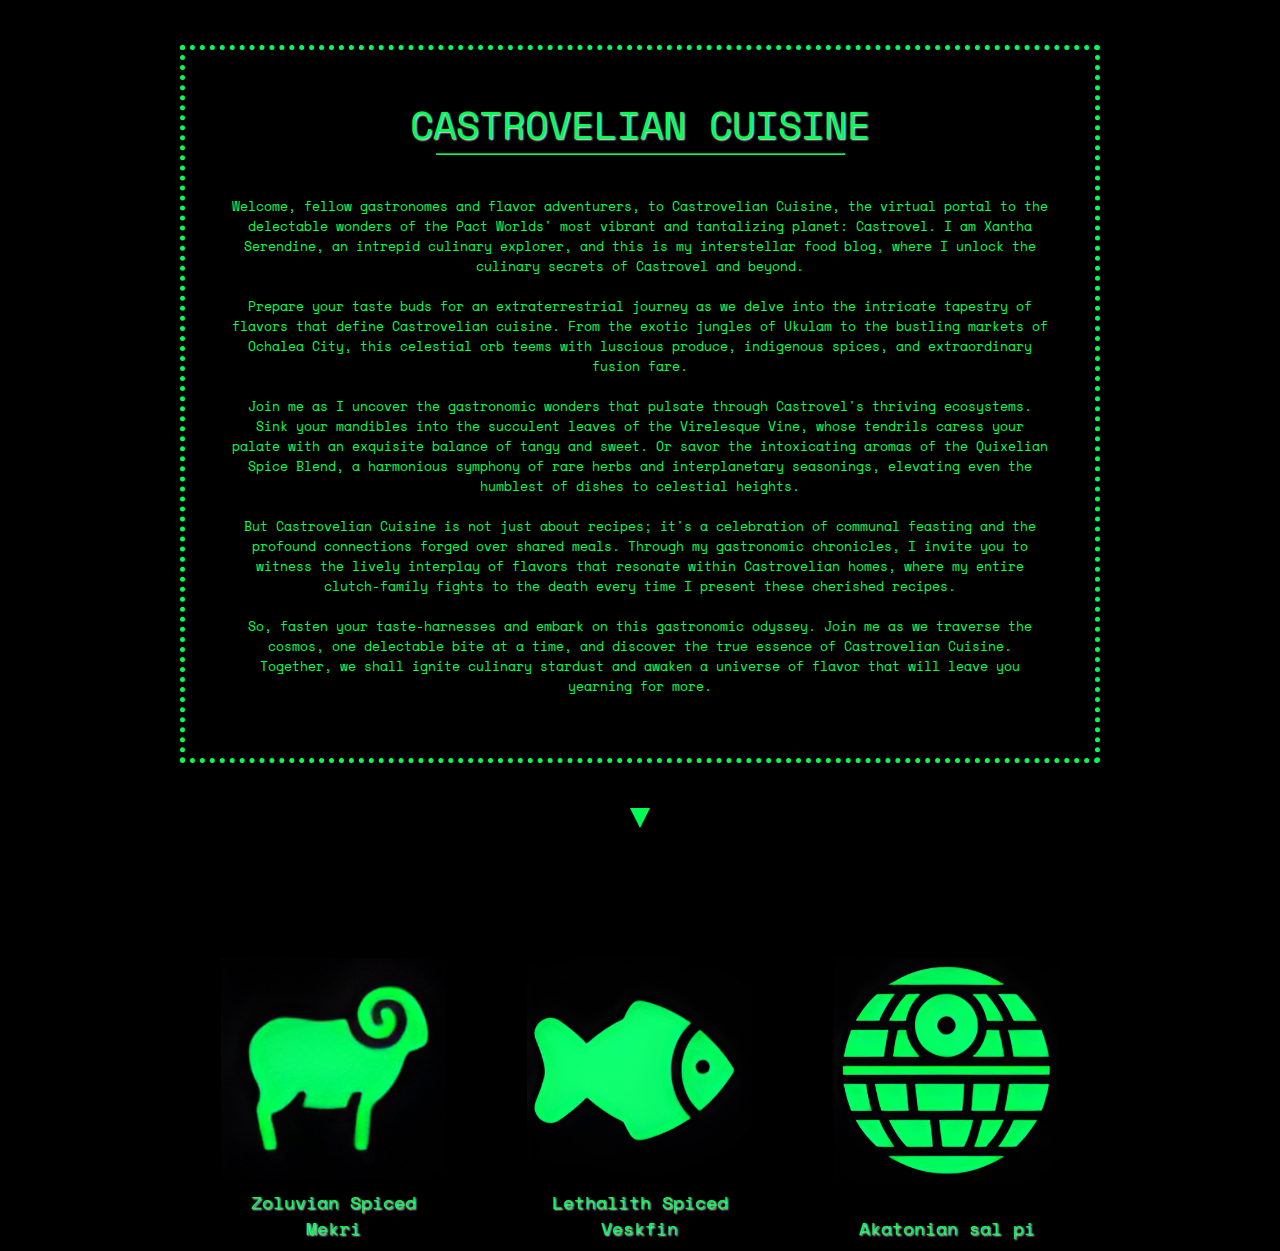
<file: index.html>
<!DOCTYPE html>
<html lang="en">

<head>
    <meta charset="UTF-8">
    <meta name="viewport" content="width=device-width, initial-scale=1.0">
    <link rel="stylesheet" href="styles.css">
    <link rel="preconnect" href="https://fonts.googleapis.com">
    <link rel="preconnect" href="https://fonts.gstatic.com" crossorigin>
    <link href="https://fonts.googleapis.com/css2?family=Space+Mono:ital,wght@0,400;0,700;1,400;1,700&display=swap"
        rel="stylesheet">
    <title>Castrovelian Cuisine</title>
</head>

<body>
    <section class="head">
        <h1 class="title-head">CASTROVELIAN CUISINE</h1>
        <hr class="hr-head">
        <p class="para-head">Welcome, fellow gastronomes and flavor adventurers, to Castrovelian Cuisine, the virtual
            portal to the
            delectable wonders of the Pact Worlds' most vibrant and tantalizing planet: Castrovel. I am Xantha
            Serendine, an intrepid culinary explorer, and this is my interstellar food blog, where I unlock the culinary
            secrets of Castrovel and beyond.
            <br><br>
            Prepare your taste buds for an extraterrestrial journey as we delve into the intricate tapestry of flavors
            that define Castrovelian cuisine. From the exotic jungles of Ukulam to the bustling markets of Ochalea City,
            this celestial orb teems with luscious produce, indigenous spices, and extraordinary fusion fare.
            <br><br>
            Join me as I uncover the gastronomic wonders that pulsate through Castrovel's thriving ecosystems. Sink your
            mandibles into the succulent leaves of the Virelesque Vine, whose tendrils caress your palate with an
            exquisite balance of tangy and sweet. Or savor the intoxicating aromas of the Quixelian Spice Blend, a
            harmonious symphony of rare herbs and interplanetary seasonings, elevating even the humblest of dishes to
            celestial heights.
            <br><br>
            But Castrovelian Cuisine is not just about recipes; it's a celebration of communal feasting and the profound
            connections forged over shared meals. Through my gastronomic chronicles, I invite you to witness the lively
            interplay of flavors that resonate within Castrovelian homes, where my entire clutch-family fights to the
            death every time I present these cherished recipes.
            <br><br>
            So, fasten your taste-harnesses and embark on this gastronomic odyssey. Join me as we traverse the cosmos,
            one delectable bite at a time, and discover the true essence of Castrovelian Cuisine. Together, we shall
            ignite culinary stardust and awaken a universe of flavor that will leave you yearning for more.
        </p>
    </section>
    <div class="arrow"></div>
    <section class="content">
        <div class="recipe-images">
            <a class="recipe-image-links" href="curry-goat.html">
                <img src="images/icons8-sheep-48.png" alt="">
                <div class="image-caption">Zoluvian Spiced Mekri</div>
            </a>
        </div>
        <div class="recipe-images">
            <a class="recipe-image-links" href="curry-fish.html">
                <img src="images/icons8-fish-96 (1).png" alt="">
                <div class="image-caption">Lethalith Spiced Veskfin</div>
            </a>
        </div>
        <div class="recipe-images">
            <a class="recipe-image-links" href="akee.html">
                <img src="images/icons8-galactic-100 (1).png" alt="">
                <div class="image-caption">Akatonian sal pi</div>
            </a>
        </div>
    </section>
    <!-- <section class="footer">Footer</section> -->
</body>

</html>
</file>
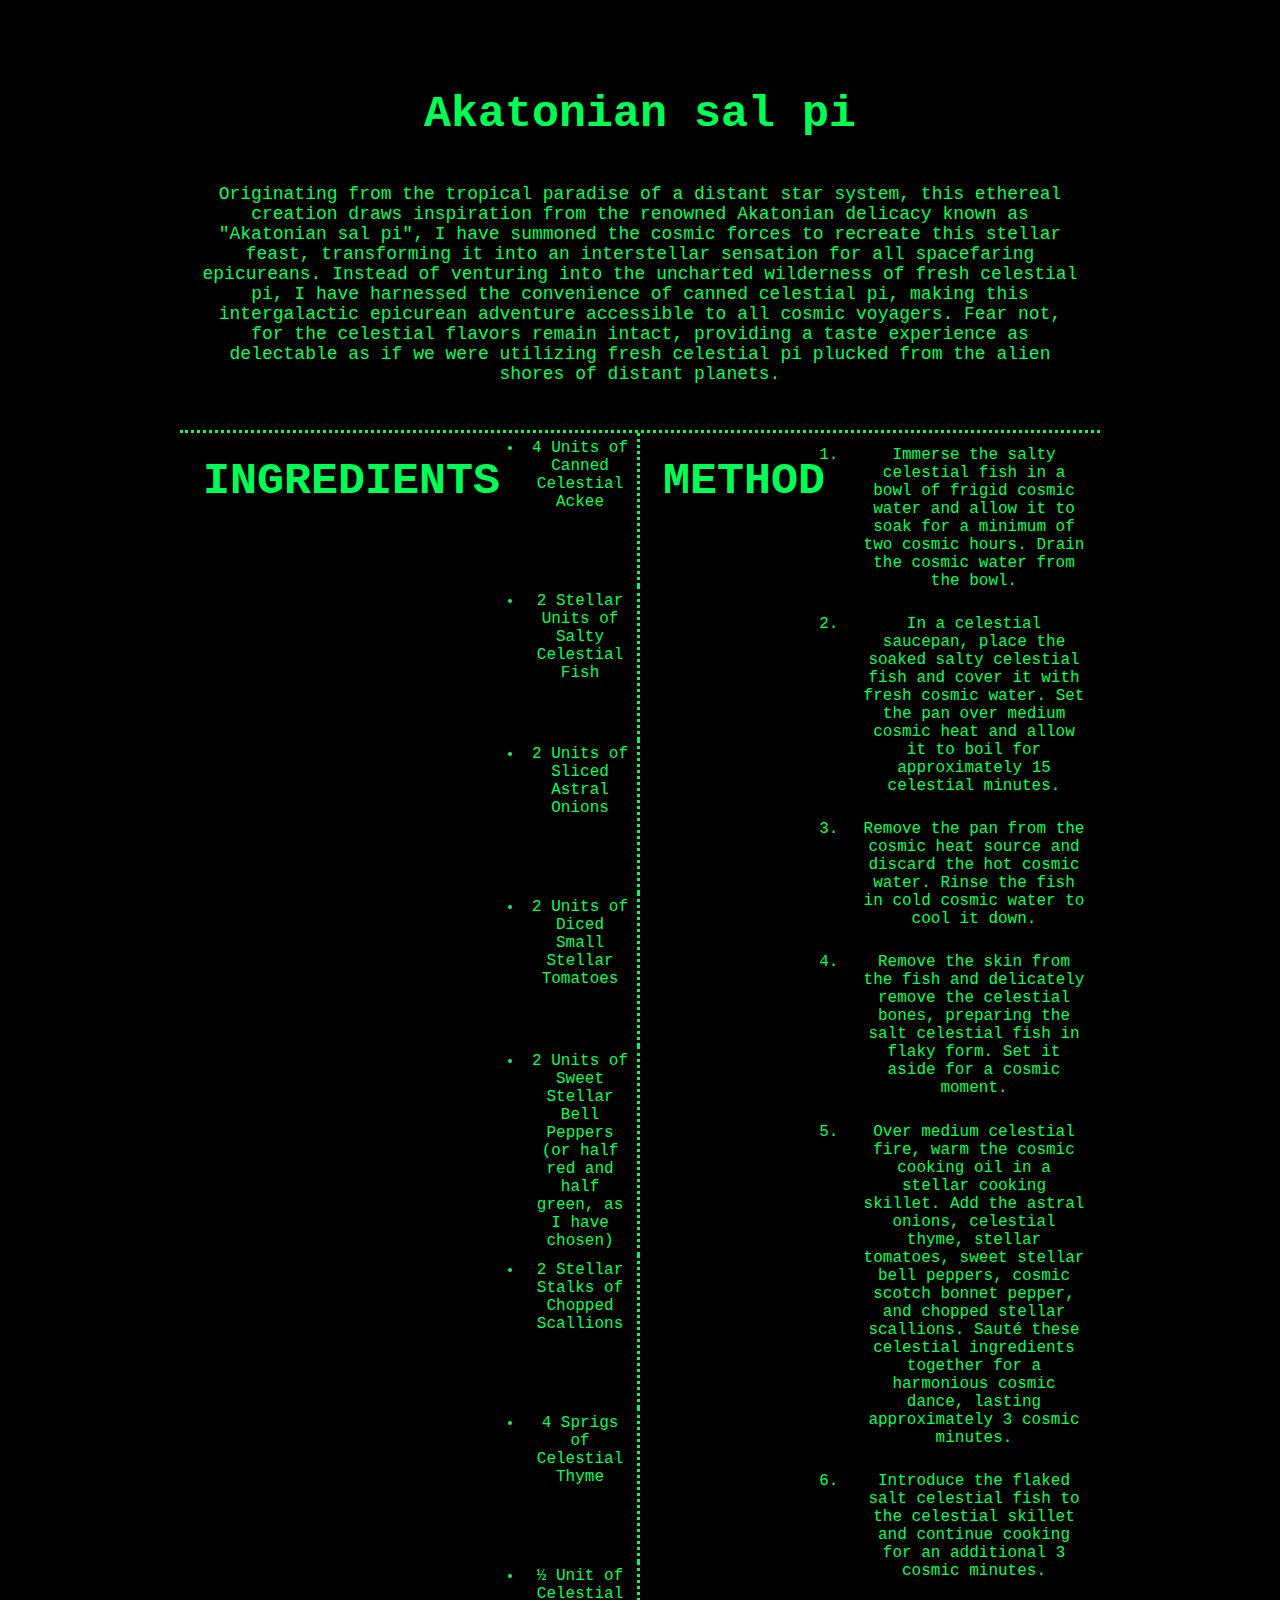
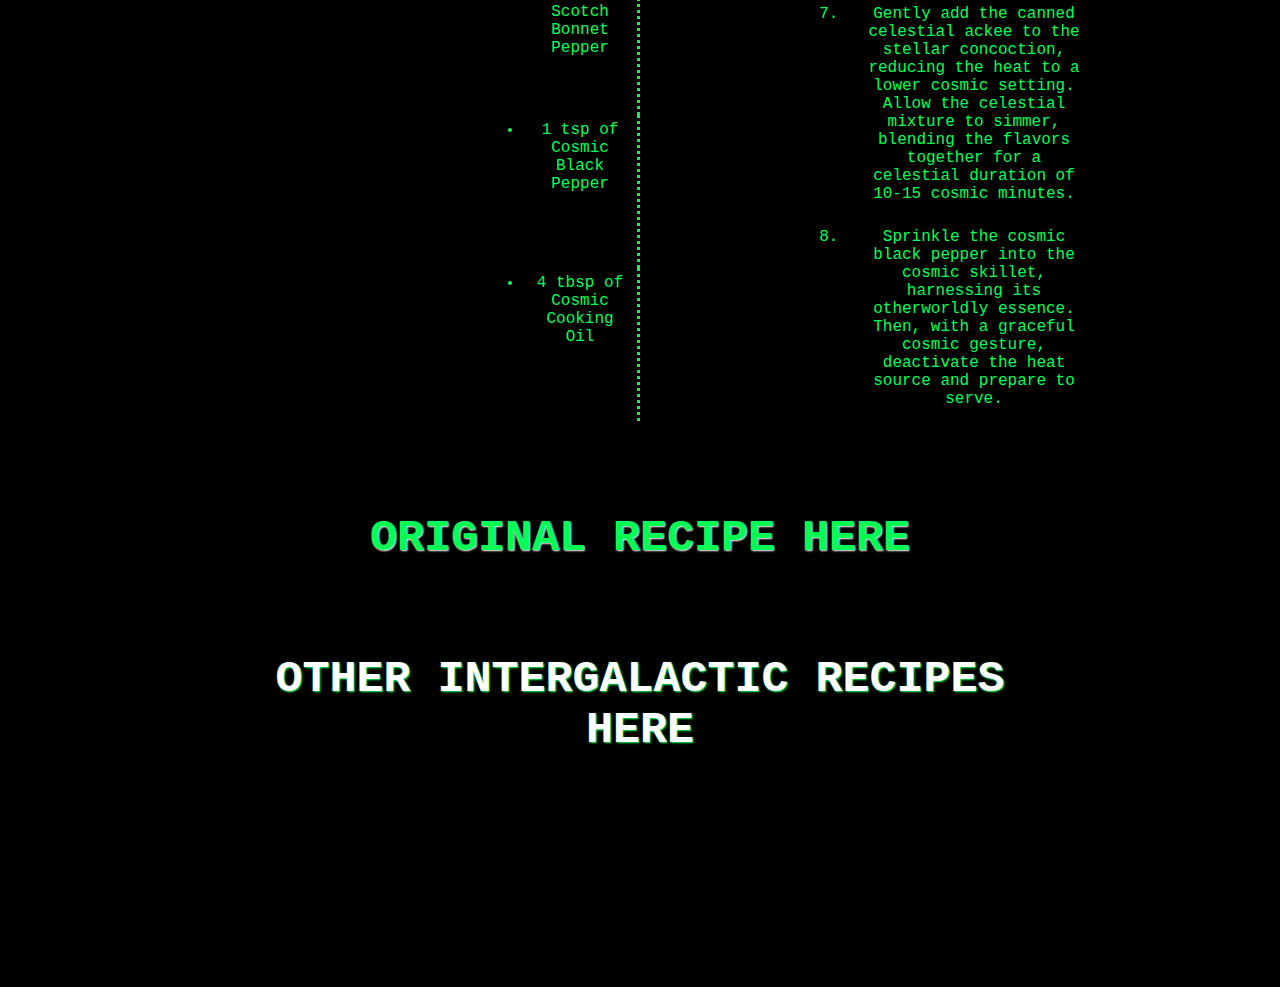
<file: akee.html>
<!DOCTYPE html>
<html lang="en">

<head>
    <meta charset="UTF-8">
    <meta name="viewport" content="width=device-width, initial-scale=1.0">
    <link rel="stylesheet" href="styles.css">
    <title>Akatonian sal pi</title>
</head>

<body>
    <div class="page-container">
        <div class="description-container">
            <section class="description-top">
                <h2 class="h2-description">Akatonian sal pi</h2>
                <p class="p-description">Originating from the tropical paradise of a distant star system, this ethereal
                    creation draws inspiration from the renowned Akatonian delicacy known as "Akatonian sal pi", I have
                    summoned the cosmic forces to recreate this stellar feast,
                    transforming it into an interstellar sensation for all spacefaring epicureans.

                    Instead of venturing into the uncharted wilderness of fresh celestial pi, I have harnessed the
                    convenience of canned celestial pi, making this intergalactic epicurean adventure accessible to
                    all cosmic voyagers. Fear not, for the celestial flavors remain intact, providing a taste experience
                    as delectable as if we were utilizing fresh celestial pi plucked from the alien shores of distant
                    planets.</p>
            </section>
        </div>
        <div class="ing-met-container">
            <section class="ingredients-left">
                <h2 class="h2-ingredients">INGREDIENTS</h2>
                <ul class="ul-ingredients">
                    <li class="li-ingredients">4 Units of Canned Celestial Ackee</li>
                    <li class="li-ingredients">2 Stellar Units of Salty Celestial Fish</li>
                    <li class="li-ingredients">2 Units of Sliced Astral Onions</li>
                    <li class="li-ingredients">2 Units of Diced Small Stellar Tomatoes</li>
                    <li class="li-ingredients">2 Units of Sweet Stellar Bell Peppers (or half red and half green, as I
                        have chosen)</li>
                    <li class="li-ingredients">2 Stellar Stalks of Chopped Scallions</li>
                    <li class="li-ingredients">4 Sprigs of Celestial Thyme</li>
                    <li class="li-ingredients">½ Unit of Celestial Scotch Bonnet Pepper</li>
                    <li class="li-ingredients">1 tsp of Cosmic Black Pepper</li>
                    <li class="li-ingredients">4 tbsp of Cosmic Cooking Oil</li>
                </ul>
            </section>
            <section class="method-right">
                <h2 class="h2-method">METHOD</h2>
                <ol class="ol-method">
                    <li class="li-method">Immerse the salty celestial fish in a bowl of frigid cosmic water and allow it
                        to soak for a minimum of two cosmic hours. Drain the cosmic water from the bowl.</li>
                    <li class="li-method">In a celestial saucepan, place the soaked salty celestial fish and cover it
                        with fresh cosmic water. Set the pan over medium cosmic heat and allow it to boil for
                        approximately 15 celestial minutes.</li>
                    <li class="li-method">Remove the pan from the cosmic heat source and discard the hot cosmic water.
                        Rinse the fish in cold cosmic water to cool it down.</li>
                    <li class="li-method">Remove the skin from the fish and delicately remove the celestial bones,
                        preparing the salt celestial fish in flaky form. Set it aside for a cosmic moment.</li>
                    <li class="li-method">Over medium celestial fire, warm the cosmic cooking oil in a stellar cooking
                        skillet. Add the astral onions, celestial thyme, stellar tomatoes, sweet stellar bell peppers,
                        cosmic scotch bonnet pepper, and chopped stellar scallions. Sauté these celestial ingredients
                        together for a harmonious cosmic dance, lasting approximately 3 cosmic minutes.
                    </li>
                    <li class="li-method">Introduce the flaked salt celestial fish to the celestial skillet and continue
                        cooking for an additional 3 cosmic minutes.</li>
                    <li class="li-method">Gently add the canned celestial ackee to the stellar concoction, reducing the
                        heat to a lower cosmic setting. Allow the celestial mixture to simmer, blending the flavors
                        together for a celestial duration of 10-15 cosmic minutes.</li>
                    <li class="li-method">Sprinkle the cosmic black pepper into the cosmic skillet, harnessing its
                        otherworldly essence. Then, with a graceful cosmic gesture, deactivate the heat source and
                        prepare to serve.</li>

                </ol>
            </section>
        </div>
        <section class="footer">
            <a class="original-recipe-footer" href="https://jamaicanfoodsandrecipes.com/jamaican-ackee-and-salt-fish-recipe/">ORIGINAL RECIPE
                HERE</a>
            <a class="other-recipes-link" href="index.html">OTHER INTERGALACTIC RECIPES HERE</a>
        </section>
    </div>
</body>

</html>
</file>
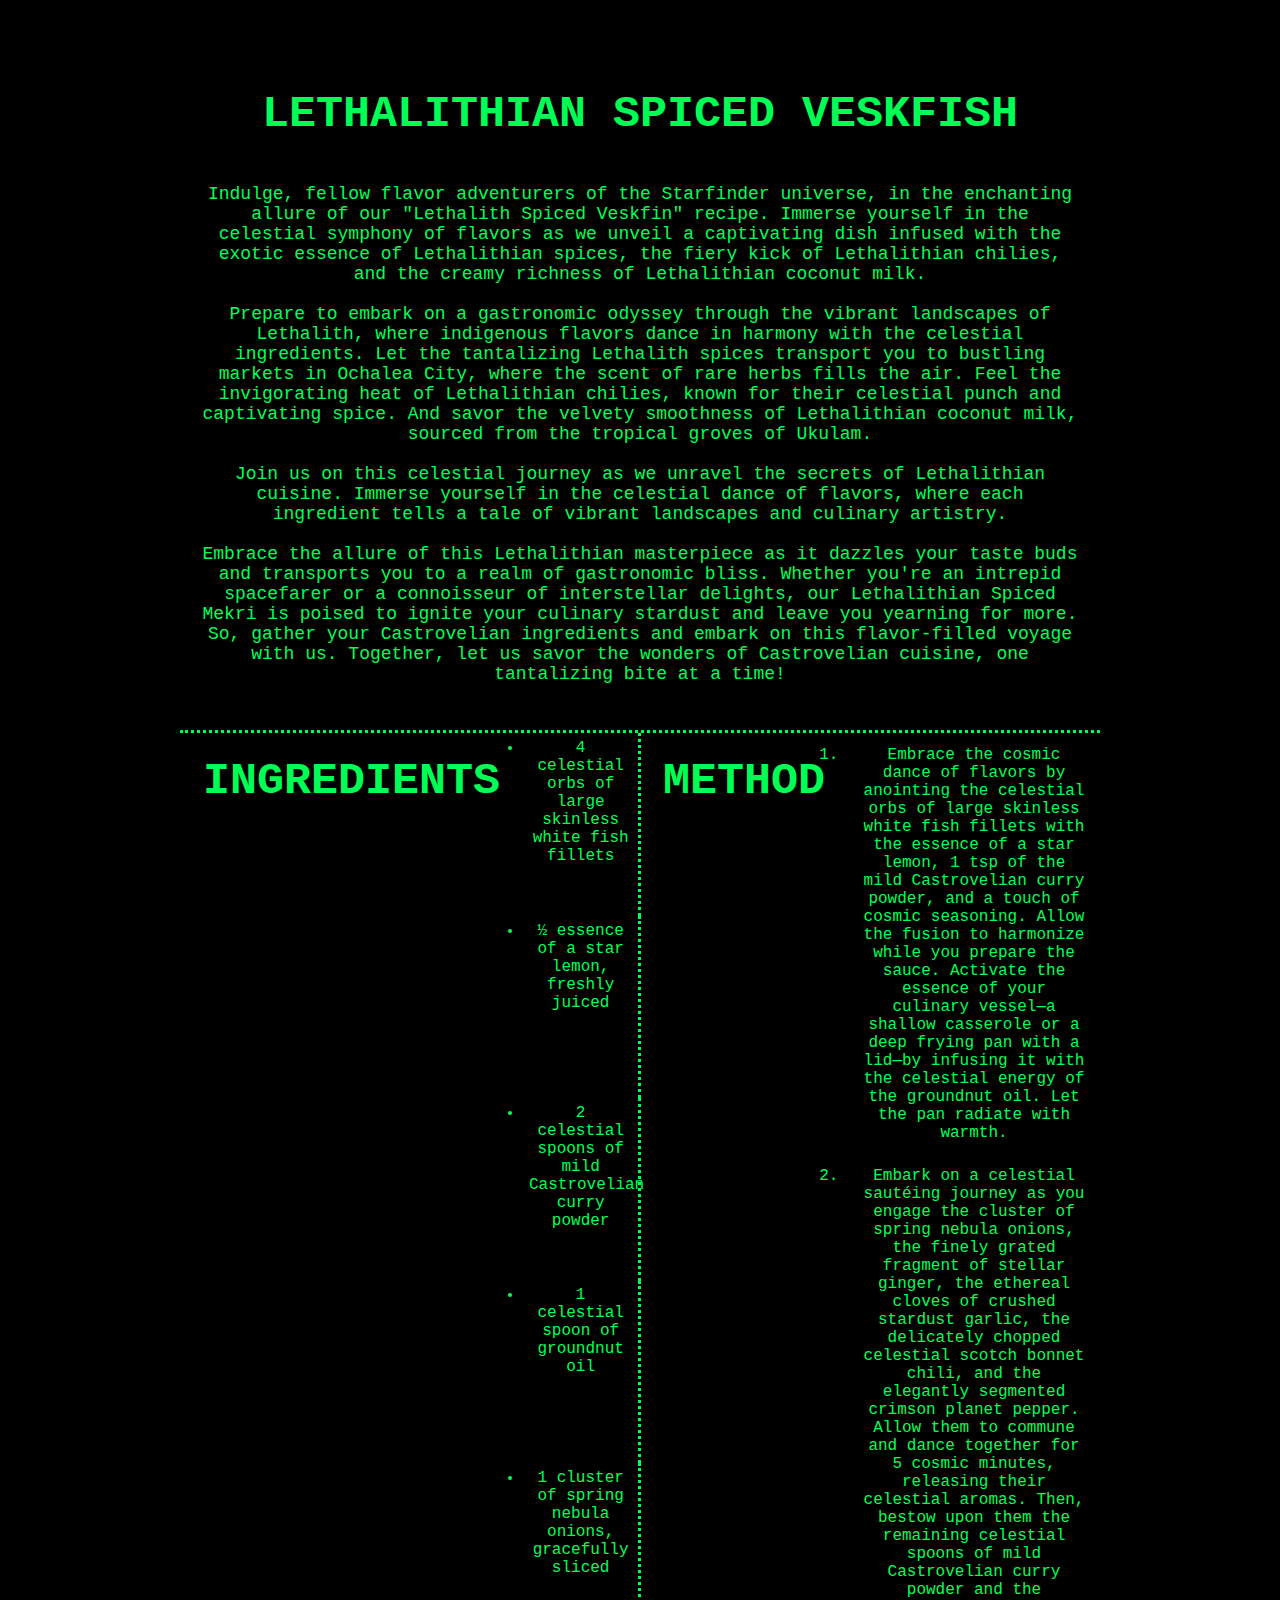
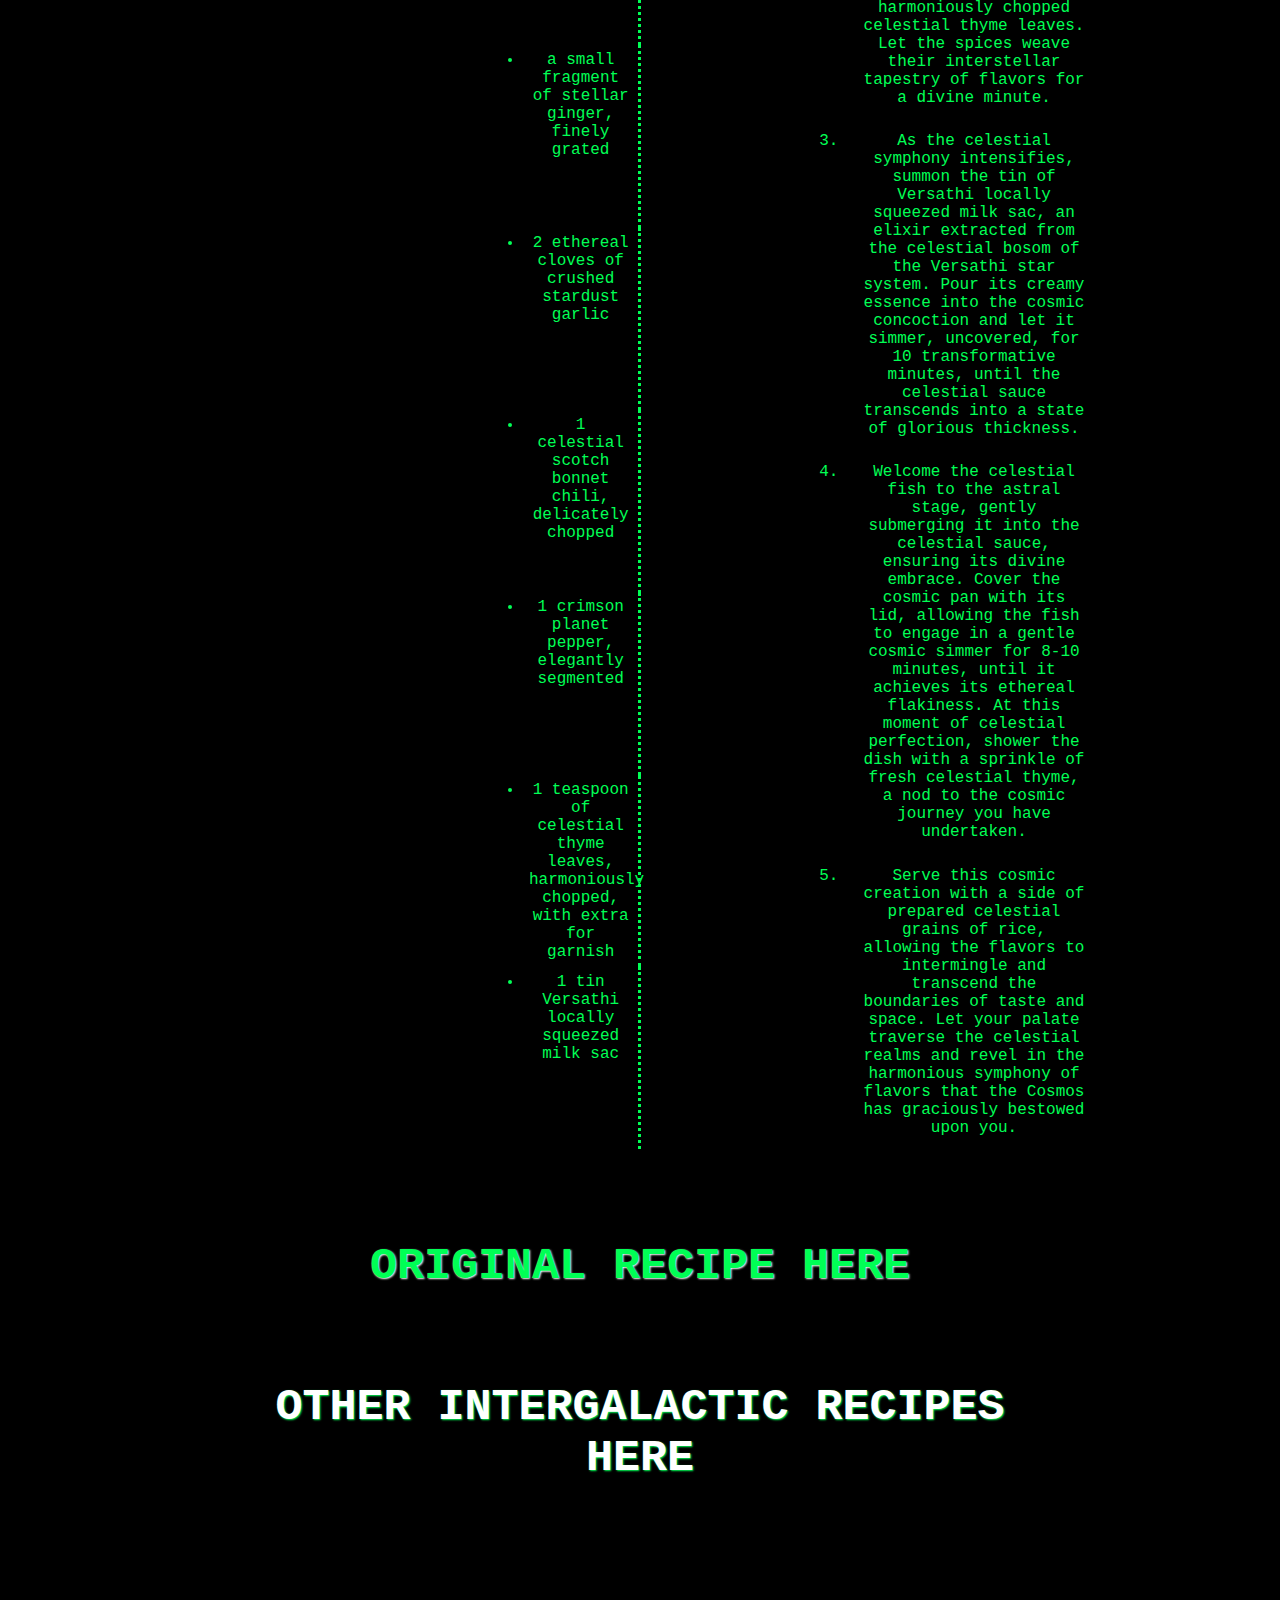
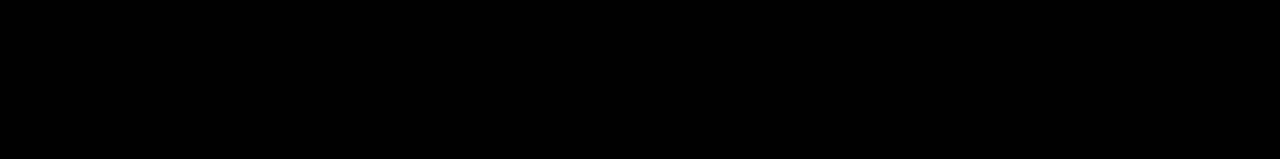
<file: curry-fish.html>
<!DOCTYPE html>
<html lang="en">

<head>
    <meta charset="UTF-8">
    <meta name="viewport" content="width=device-width, initial-scale=1.0">
    <link rel="stylesheet" href="styles.css">
    <title>Lethalith Spiced Veskfin</title>
</head>

<body>
    <div class="page-container">
        <div class="description-container">
            <section class="description-top">
                <h2 class="h2-description">LETHALITHIAN SPICED VESKFISH</h2>
                <p class="p-description">Indulge, fellow flavor adventurers of the Starfinder universe, in the
                    enchanting allure of our "Lethalith Spiced Veskfin" recipe. Immerse yourself in the celestial
                    symphony of flavors as we unveil a captivating dish infused with the exotic essence of Lethalithian
                    spices, the fiery kick of Lethalithian chilies, and the creamy richness of Lethalithian coconut
                    milk.
                    <br><br>
                    Prepare to embark on a gastronomic odyssey through the vibrant landscapes of Lethalith, where
                    indigenous flavors dance in harmony with the celestial ingredients. Let the tantalizing Lethalith
                    spices transport you to bustling markets in Ochalea City, where the scent of rare herbs fills the
                    air. Feel the invigorating heat of Lethalithian chilies, known for their celestial punch and
                    captivating spice. And savor the velvety smoothness of Lethalithian coconut milk, sourced from the
                    tropical groves of Ukulam.
                    <br><br>
                    Join us on this celestial journey as we unravel the secrets of Lethalithian cuisine. Immerse
                    yourself in the celestial dance of flavors, where each ingredient tells a tale of vibrant landscapes
                    and culinary artistry.
                    <br><br>
                    Embrace the allure of this Lethalithian masterpiece as it dazzles your taste buds and transports you
                    to a realm of gastronomic bliss. Whether you're an intrepid spacefarer or a connoisseur of
                    interstellar delights, our Lethalithian Spiced Mekri is poised to ignite your culinary stardust and
                    leave you yearning for more.

                    So, gather your Castrovelian ingredients and embark on this flavor-filled voyage with us. Together,
                    let us savor the wonders of Castrovelian cuisine, one tantalizing bite at a time!
                </p>
            </section>
        </div>
        <div class="ing-met-container">
            <section class="ingredients-left">
                <h2 class="h2-ingredients">INGREDIENTS</h2>
                <ul class="ul-ingredients">
                    <li class="li-ingredients">4 celestial orbs of large skinless white fish fillets</li>
                    <li class="li-ingredients">½ essence of a star lemon, freshly juiced</li>
                    <li class="li-ingredients">2 celestial spoons of mild Castrovelian curry powder</li>
                    <li class="li-ingredients">1 celestial spoon of groundnut oil</li>
                    <li class="li-ingredients">1 cluster of spring nebula onions, gracefully sliced</li>
                    <li class="li-ingredients">a small fragment of stellar ginger, finely grated</li>
                    <li class="li-ingredients">2 ethereal cloves of crushed stardust garlic</li>
                    <li class="li-ingredients">1 celestial scotch bonnet chili, delicately chopped</li>
                    <li class="li-ingredients">1 crimson planet pepper, elegantly segmented</li>
                    <li class="li-ingredients">1 teaspoon of celestial thyme leaves, harmoniously chopped, with extra
                        for garnish</li>
                    <li class="li-ingredients">1 tin Versathi locally squeezed milk sac</li>
                </ul>
            </section>
            <section class="method-right">
                <h2 class="h2-method">METHOD</h2>
                <ol class="ol-method">
                    <li class="li-method">Embrace the cosmic dance of flavors by anointing the celestial orbs of large
                        skinless white fish fillets with the essence of a star lemon, 1 tsp of the mild Castrovelian
                        curry powder, and a touch of cosmic seasoning. Allow the fusion to harmonize while you prepare
                        the sauce. Activate the essence of your culinary vessel—a shallow casserole or a deep frying pan
                        with a lid—by infusing it with the celestial energy of the groundnut oil. Let the pan radiate
                        with warmth.</li>
                    <li class="li-method">Embark on a celestial sautéing journey as you engage the cluster of spring
                        nebula onions, the finely grated fragment of stellar ginger, the ethereal cloves of crushed
                        stardust garlic, the delicately chopped celestial scotch bonnet chili, and the elegantly
                        segmented crimson planet pepper. Allow them to commune and dance together for 5 cosmic minutes,
                        releasing their celestial aromas. Then, bestow upon them the remaining celestial spoons of mild
                        Castrovelian curry powder and the harmoniously chopped celestial thyme leaves. Let the spices
                        weave their interstellar tapestry of flavors for a divine minute.</li>
                    <li class="li-method">As the celestial symphony intensifies, summon the tin of Versathi locally
                        squeezed milk sac, an elixir extracted from the celestial bosom of the Versathi star system.
                        Pour its creamy essence into the cosmic concoction and let it simmer, uncovered, for 10
                        transformative minutes, until the celestial sauce transcends into a state of glorious thickness.
                    </li>
                    <li class="li-method">Welcome the celestial fish to the astral stage, gently submerging it into the
                        celestial sauce, ensuring its divine embrace. Cover the cosmic pan with its lid, allowing the
                        fish to engage in a gentle cosmic simmer for 8-10 minutes, until it achieves its ethereal
                        flakiness. At this moment of celestial perfection, shower the dish with a sprinkle of fresh
                        celestial thyme, a nod to the cosmic journey you have undertaken.</li>
                    <li class="li-method"> Serve this cosmic creation with a side of prepared celestial grains of rice,
                        allowing the flavors to intermingle and transcend the boundaries of taste and space. Let your
                        palate traverse the celestial realms and revel in the harmonious symphony of flavors that the
                        Cosmos has graciously bestowed upon you.
                    </li>
                </ol>
            </section>
        </div>
        <section class="footer">
            <a class="original-recipe-footer"
                href="https://www.olivemagazine.com/recipes/fish-and-seafood/caribbean-fish-curry/">ORIGINAL RECIPE
                HERE</a>
            <a class="other-recipes-link" href="index.html">OTHER INTERGALACTIC RECIPES HERE</a>
        </section>
    </div>
</body>

</html>
</file>
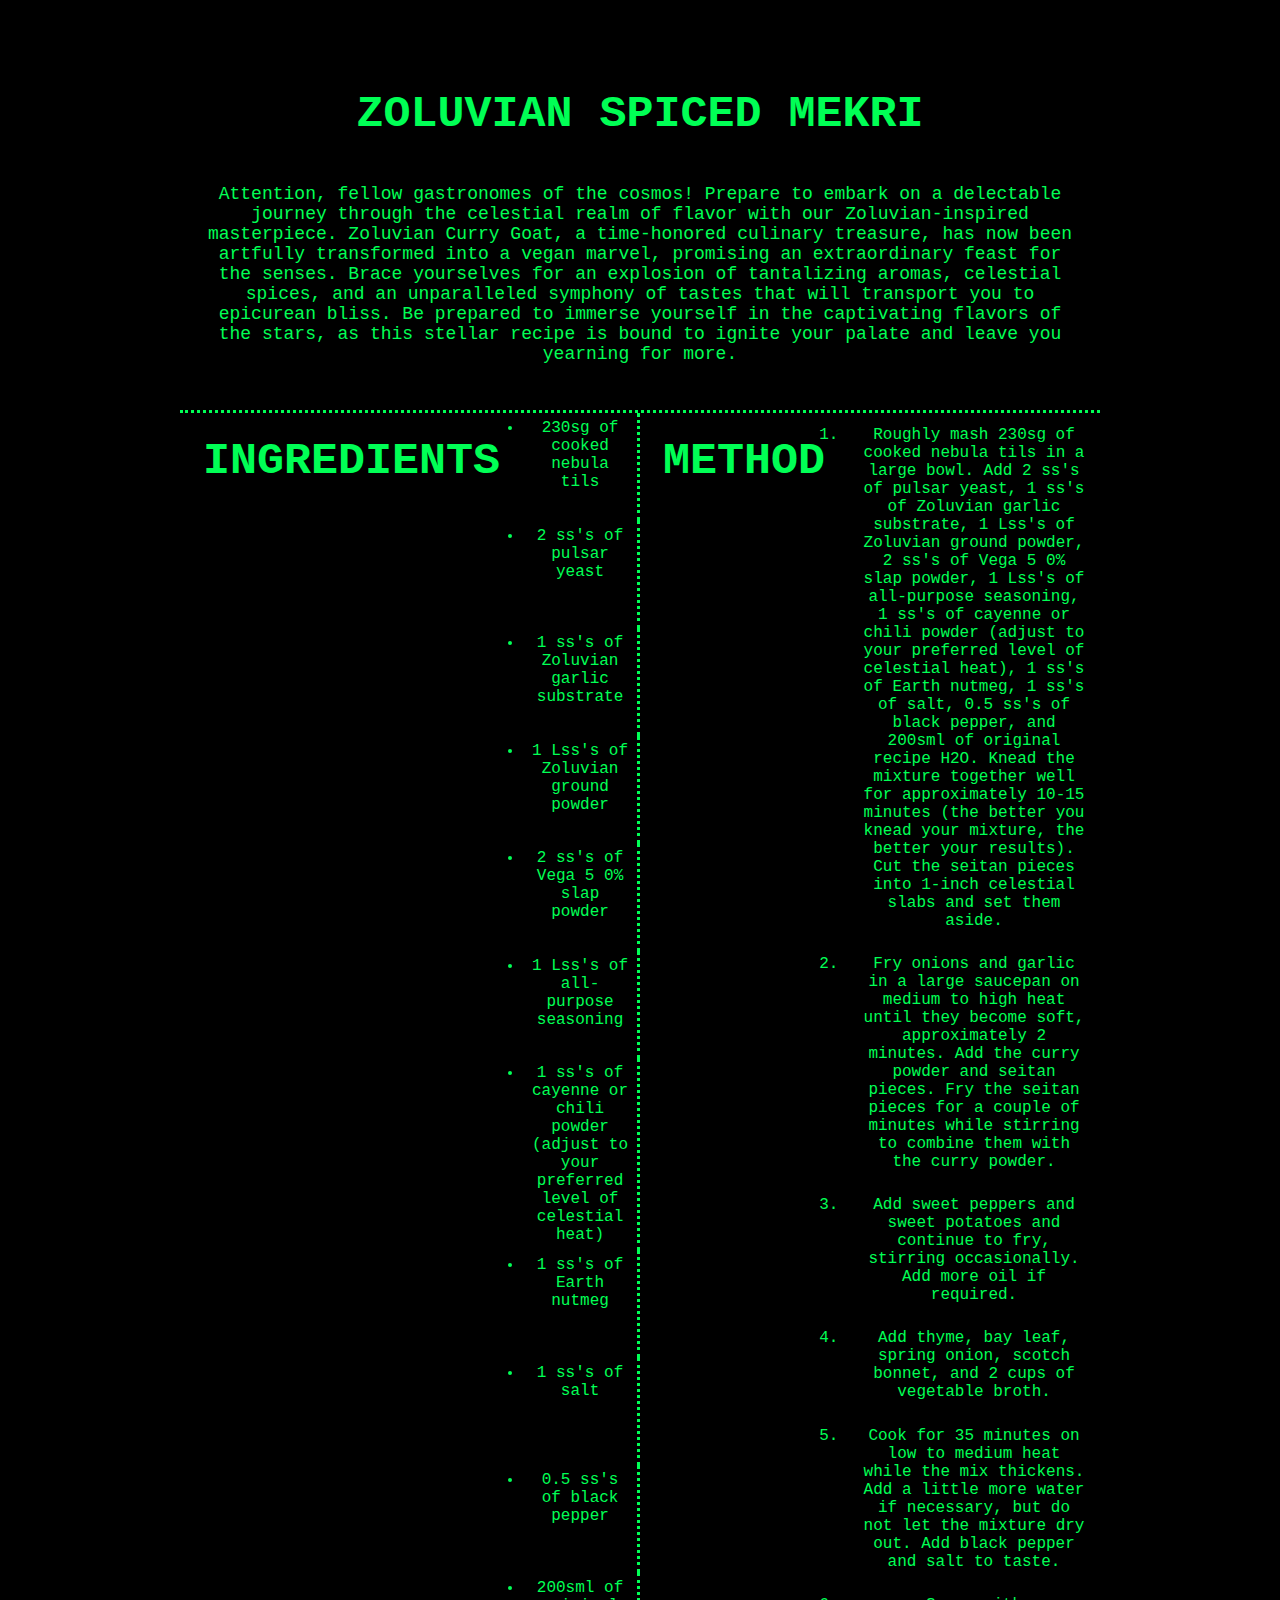
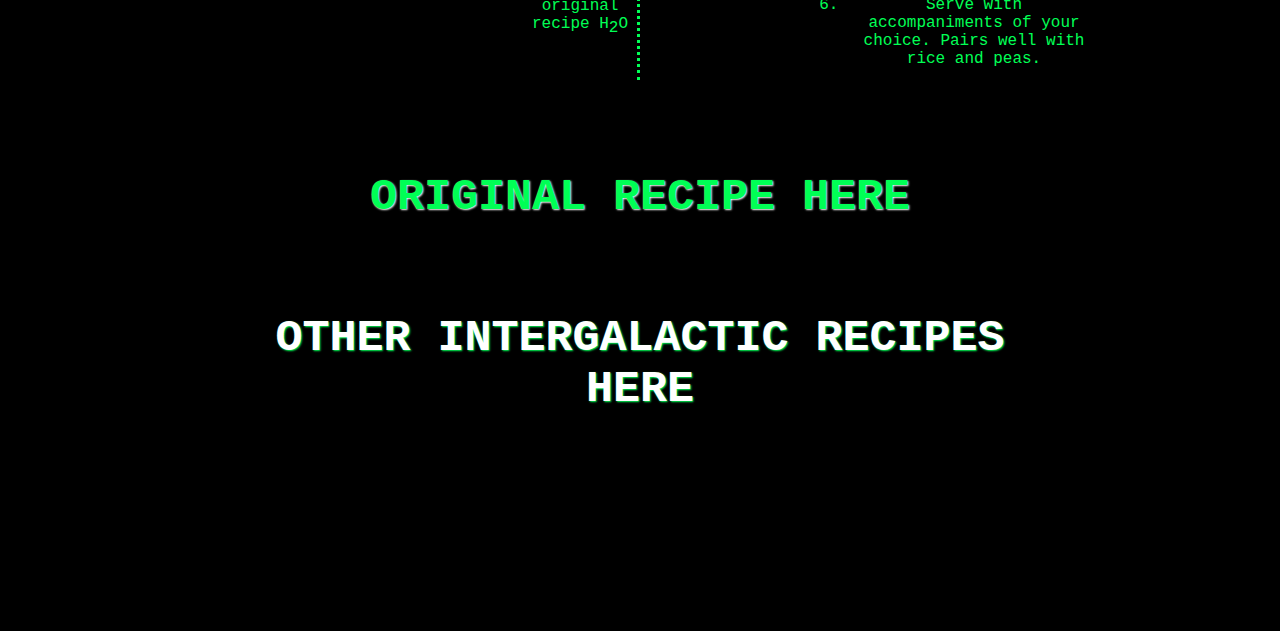
<file: curry-goat.html>
<!DOCTYPE html>
<html lang="en">

<head>
    <meta charset="UTF-8">
    <meta name="viewport" content="width=device-width, initial-scale=1.0">
    <link rel="stylesheet" href="styles.css">
    <title>Zoluvian Spiced Mekri</title>
</head>

<body>
    <div class="page-container">
        <div class="description-container">
            <section class="description-top">
                <h2 class="h2-description">ZOLUVIAN SPICED MEKRI</h2>
                <p class="p-description">Attention, fellow gastronomes of the cosmos! Prepare to embark on a delectable
                    journey through the celestial realm of flavor with our Zoluvian-inspired masterpiece. Zoluvian
                    Curry Goat, a time-honored culinary treasure, has now been artfully transformed into a vegan marvel,
                    promising an extraordinary feast for the senses. Brace yourselves for an explosion of tantalizing
                    aromas, celestial spices, and an unparalleled symphony of tastes that will transport you to
                    epicurean bliss. Be prepared to immerse yourself in the captivating flavors of the stars, as this
                    stellar recipe is bound to ignite your palate and leave you yearning for more.</p>
            </section>
        </div>
        <div class="ing-met-container">
            <section class="ingredients-left">
                <h2 class="h2-ingredients">INGREDIENTS</h2>
                <ul class="ul-ingredients">
                    <li class="li-ingredients">230sg of cooked nebula tils</li>
                    <li class="li-ingredients">2 ss's of pulsar yeast</li>
                    <li class="li-ingredients">1 ss's of Zoluvian garlic substrate</li>
                    <li class="li-ingredients">1 Lss's of Zoluvian ground powder</li>
                    <li class="li-ingredients">2 ss's of Vega 5 0% slap powder</li>
                    <li class="li-ingredients">1 Lss's of all-purpose seasoning</li>
                    <li class="li-ingredients">1 ss's of cayenne or chili powder (adjust to your preferred level of
                        celestial heat)</li>
                    <li class="li-ingredients">1 ss's of Earth nutmeg</li>
                    <li class="li-ingredients">1 ss's of salt</li>
                    <li class="li-ingredients">0.5 ss's of black pepper</li>
                    <li class="li-ingredients">200sml of original recipe H<span style="vertical-align: sub;">2</span>O
                    </li>
                </ul>
            </section>
            <section class="method-right">
                <h2 class="h2-method">METHOD</h2>
                <ol class="ol-method">
                    <li class="li-method">Roughly mash 230sg of cooked nebula tils in a large bowl. Add 2 ss's of pulsar
                        yeast, 1 ss's of Zoluvian garlic substrate, 1 Lss's of Zoluvian ground powder, 2 ss's of Vega
                        5 0% slap powder, 1 Lss's of all-purpose seasoning, 1 ss's of cayenne or chili powder (adjust to
                        your preferred level of celestial heat), 1 ss's of Earth nutmeg, 1 ss's of salt, 0.5 ss's of
                        black pepper, and 200sml of original recipe H2O. Knead the mixture together well for
                        approximately 10-15 minutes (the better you knead your mixture, the better your results). Cut
                        the seitan pieces into 1-inch celestial slabs and set them aside.</li>
                    <li class="li-method">Fry onions and garlic in a large saucepan on medium to high heat until they
                        become soft, approximately 2 minutes. Add the curry powder and seitan pieces. Fry the seitan
                        pieces for a couple of minutes while stirring to combine them with the curry powder.</li>
                    <li class="li-method">Add sweet peppers and sweet potatoes and continue to fry, stirring
                        occasionally. Add more oil if required.</li>
                    <li class="li-method">Add thyme, bay leaf, spring onion, scotch bonnet, and 2 cups of vegetable
                        broth.</li>
                    <li class="li-method">Cook for 35 minutes on low to medium heat while the mix thickens. Add a little
                        more water if necessary, but do not let the mixture dry out. Add black pepper and salt to taste.
                    </li>
                    <li class="li-method">Serve with accompaniments of your choice. Pairs well with rice and peas.</li>
                </ol>
            </section>
        </div>
        <section class="footer">
            <a class="original-recipe-footer" href="https://bynaturefood.com/recipe/vegan-curry-goat/">ORIGINAL RECIPE
                HERE</a>
            <a class="other-recipes-link" href="index.html">OTHER INTERGALACTIC RECIPES HERE</a>
        </section>
    </div>
</body>

</html>
</file>
<file: styles.css>
/* Universal Selectors */

/* index styles page */
*,
*::before,
*::after {
    box-sizing: border-box;
    margin: 0;
    padding: 0;
}

img {
    display: block;
    max-width: 100%;
}

body {
    display: flex;
    flex-direction: column;
    justify-content: center;
    align-items: center;
    text-align: center;
    gap: 20vh;
    margin: 5vh 20vh;
    font-family: 'Space Mono', monospace;
    background-color: black;
    color: #00ff55;
    /* border: 1px solid white; */
}

/* Head Selectors */

.head {
    width: 100%;
    padding: 5%;
}



.head {
    border: 5px dotted;
}

.title-head {
    font-size: 3vw;
    text-shadow: 1px 1px 2px white;
    font-weight: 500;
}

.hr-head {
    border-color: #00ff55;
    size: 100px;
    width: 50%;
    margin: 0 auto;
}

.para-head {
    padding: 5% 0% 2% 0%;
    font-size: small;
}

.arrow {
    position: relative;
    width: 0;
    height: 0;
    top: -15vh;
    border-left: 10px solid transparent;
    border-right: 10px solid transparent;
    border-top: 20px solid #00ff55;
    margin-bottom: 40px;
    animation: flash 1s infinite;
}

@keyframes flash {
    0% {
        opacity: 1;
    }

    50% {
        opacity: 0.2;
    }

    100% {
        opacity: 1;
    }
}

/* Content Selectors */

.content {
    display: flex;
    flex-wrap: wrap;
    justify-content: space-around;
    align-items: center;
    width: 100%;
    margin-top: -25vh;
}

.recipe-images {
    display: flex;
    /* border: 1px solid green; */
    height: 25vh;
    max-width: 100%;
}

.recipe-images:hover {
    animation: flash 1.25s infinite;
}

@keyframes flash {
    0% {
        opacity: 1;
    }

    50% {
        opacity: 0.2;
    }

    100% {
        opacity: 1;
    }
}


.recipe-image-links {
    display: flex;
    /* border: 1px solid green; */
    height: 25vh;
}

.recipe-images {
    position: relative;
}

.image-caption {
    position: absolute;
    bottom: -30%;
    left: 50%;
    transform: translateX(-50%);
    background-color: rgba(0, 0, 0, 0.7);
    color: #00ff55;
    padding: 10px;
    text-align: center;
    width: 100%;
    box-sizing: border-box;
    font-size: 18px;
    text-shadow: 1px 1px 2px white;
}

/* Footer Selectors */

/* .footer {
    background-color: white;
    width: 100%;
} */


/* curry goat styles */

.page-container {
    display: flex;
    flex-direction: column;
    height: 100%;
    width: 100%;
}

.description-container {
    display: flex;
    flex: 1;
    height: 100%;
    width: 100%;
    padding: 0 2% 5% 2%;
    border-bottom: #00ff55 dotted;
}

.h2-description {
    padding: 5% 5%;
    font-size: 5vh;
}

.p-description {
    font-size: 2vh;
}

.ing-met-container {
    display: flex;
    height: 100%;
    width: 100%;
}

.ingredients-left {
    display: flex;
    flex: 1;
}

.h2-ingredients {
    padding: 5% 5%;
    font-size: 5vh;
}

.ul-ingredients {
    display: flex;
    flex-direction: column;
}

.li-ingredients {
    flex: 1;
    padding: 5%;
    border-right: #00ff55 dotted;
}

.method-right {
    display: flex;
    flex: 1;
}

.h2-method {
    padding: 5% 5%;
    font-size: 5vh;
}

.ol-method {
    display: flex;
    flex-direction: column;
}

.li-method {
    flex: 1;
    padding: 5%;
}

.footer {
    display: flex;
    flex-direction: column;
    justify-content: center;
    align-items: center;
    padding: 10%;
    gap: 10vh;
}

.original-recipe-footer {
    display: flex;
    text-decoration: none;
    color: #00ff55;
    font-weight: 700;
    font-size: 5vh;
    text-shadow: 1px 1px 2px white;
}

.original-recipe-footer:hover {
    animation: flash 1.25s infinite
}

.other-recipes-link {
    display: flex;
    text-decoration: none;
    color: white;
    font-weight: 700;
    font-size: 5vh;
    text-shadow: 1px 1px 2px #00ff55;
}

.other-recipes-link:hover {
    animation: flash 1.25s infinite
}
</file>
